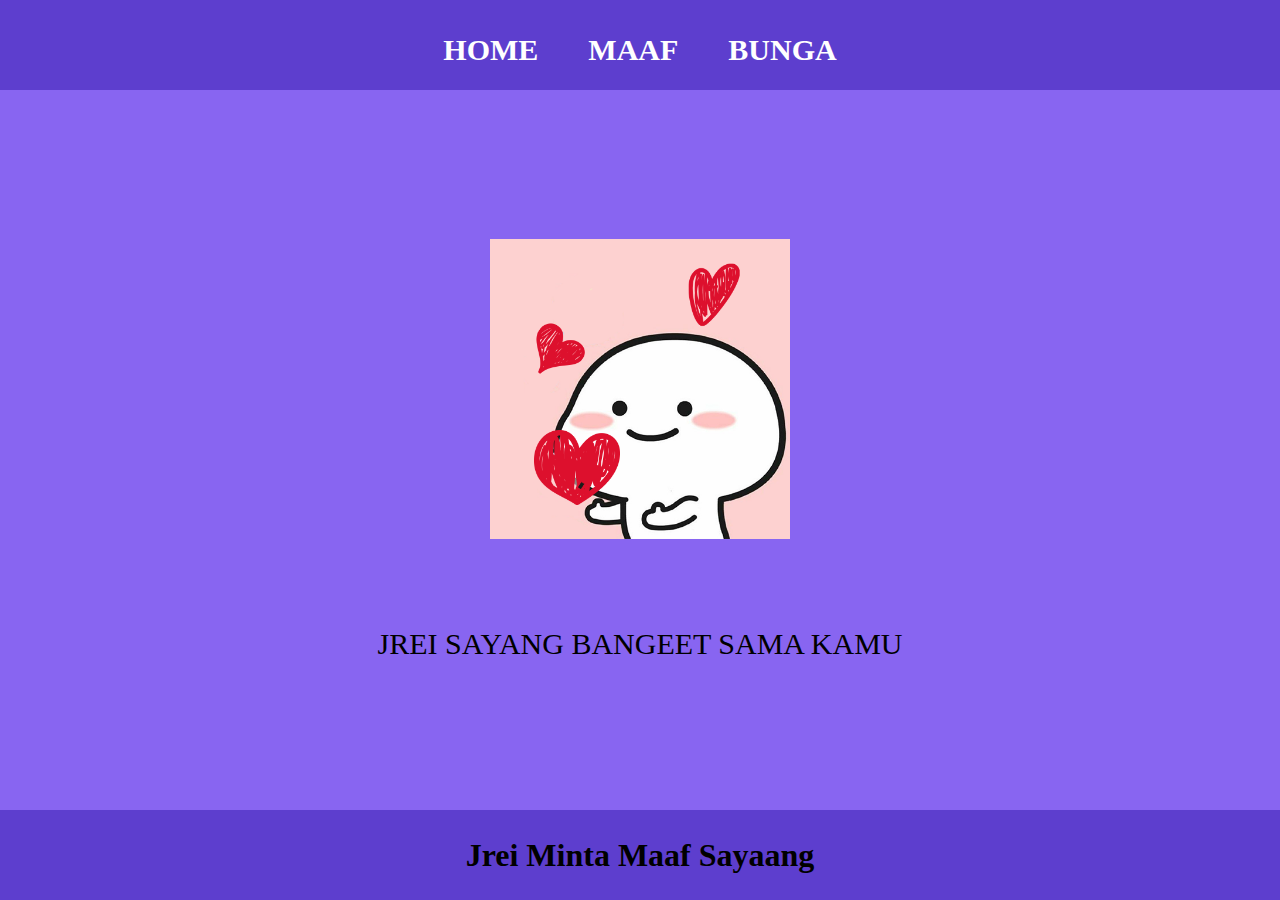
<file: index.html>
<!DOCTYPE html>
<html lang="en">
  <head>
    <meta charset="UTF-8" />
    <meta name="viewport" content="width=device-width, initial-scale=1.0" />
    <title>Kaysa Cantik</title>
    <link rel="stylesheet" href="style.css" />
  </head>
  <body>
    <div class="container">
      <!-- NAVIGATION BAR -->
      <div class="container-navbar">
        <ul class="ul-navbar">
          <li class="li-navbar">
            <a href="#" class="a-navbar">HOME</a>
          </li>
          <li class="li-navbar">
            <a href="about.html" class="a-navbar">MAAF</a>
          </li>
          <li class="li-navbar">
            <a href="contact.html" class="a-navbar">BUNGA</a>
          </li>
        </ul>
      </div>
      <!-- NAVIGATION BAR SELESAI -->

      <!-- CONTENT 1 -->
      <div class="container-content">
        <a href="https://vt.tiktok.com/ZSYvM1C4D/" class="a-content">
          <img src="unnamed.png" class="img-content" />
          <p>JREI SAYANG BANGEET SAMA KAMU</p>
        </a>
      </div>
      <!-- CONTENT 1 END -->

      <!-- FOOTER -->
      <div class="container-footer">
        <h1 class="">Jrei Minta Maaf Sayaang</h1>
      </div>
      <!-- FOOTER END -->
    </div>
  </body>
</html>
</file>
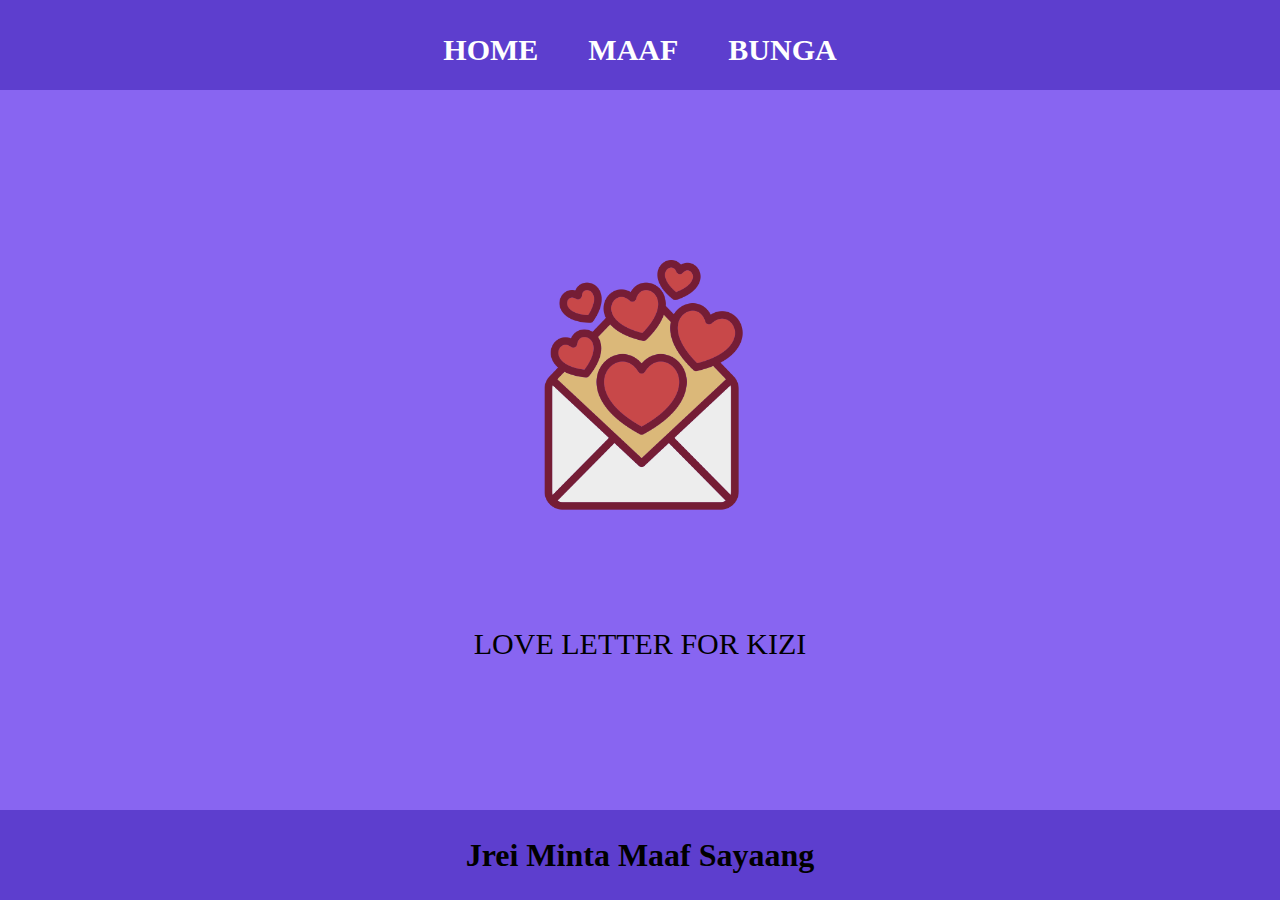
<file: about.html>
<!DOCTYPE html>
<html lang="en">
  <head>
    <meta charset="UTF-8" />
    <meta name="viewport" content="width=device-width, initial-scale=1.0" />
    <title>Kaysa Cantik</title>
    <link rel="stylesheet" href="style.css" />
  </head>
  <body>
    <div class="container">
      <!-- NAVIGATION BAR -->
      <div class="container-navbar">
        <ul class="ul-navbar">
          <li class="li-navbar">
            <a href="index.html" class="a-navbar">HOME</a>
          </li>
          <li class="li-navbar">
            <a href="about.html" class="a-navbar">MAAF</a>
          </li>
          <li class="li-navbar">
            <a href="contact.html" class="a-navbar">BUNGA</a>
          </li>
        </ul>
      </div>
      <!-- NAVIGATION BAR SELESAI -->

      <!-- CONTENT 1 -->
      <div class="container-content">
        <a href="love.html" class="a-content">
          <img src="pngegg.png" class="img-content"/>
          <p>LOVE LETTER FOR KIZI</p>
        </a>
      </div>
      <!-- CONTENT 1 END -->

      <!-- FOOTER -->
      <div class="container-footer">
        <h1 class="">Jrei Minta Maaf Sayaang</h1>
      </div>
      <!-- FOOTER END -->
    </div>
  </body>
</html>
</file>
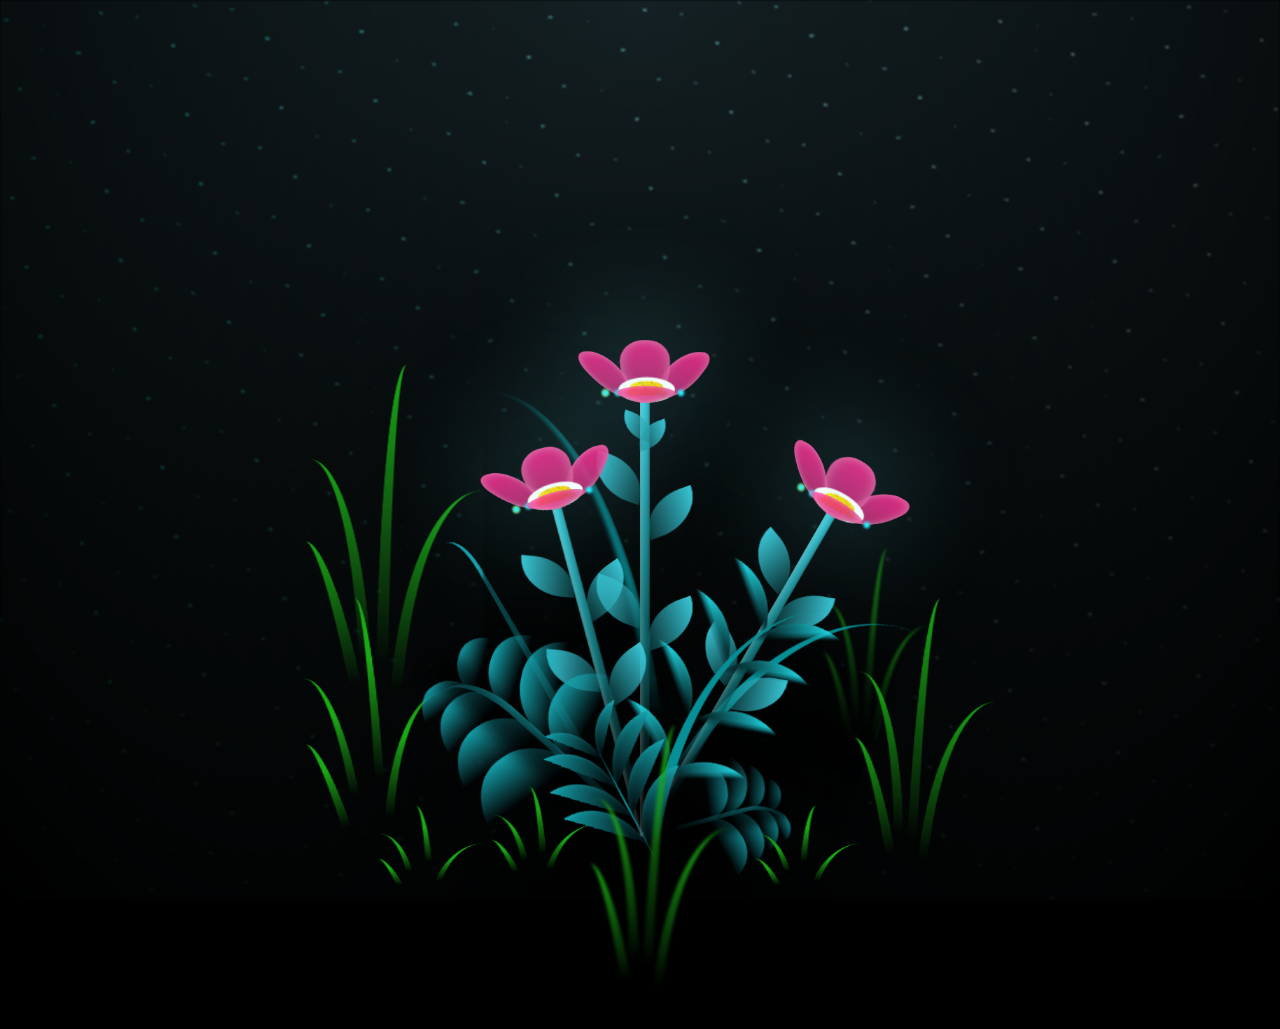
<file: bunga.html>
<!DOCTYPE html>
<html lang="en">
<head>
    <meta charset="UTF-8">
    <meta name="viewport" content="width=device-width, initial-scale=1.0">
    <link rel="stylesheet" href="bunga.css">
    <title>Kaysa Cantik</title>
</head>
  
<body class="not-loaded">
    <div class="night"></div>
    <div class="flowers">
      <div class="flower flower--1">
        <div class="flower__leafs flower__leafs--1">
          <div class="flower__leaf flower__leaf--1"></div>
          <div class="flower__leaf flower__leaf--2"></div>
          <div class="flower__leaf flower__leaf--3"></div>
          <div class="flower__leaf flower__leaf--4"></div>
          

          <div class="flower__white-circle"></div>
  
          <div class="flower__light flower__light--1"></div>
          <div class="flower__light flower__light--2"></div>
          <div class="flower__light flower__light--3"></div>
          <div class="flower__light flower__light--4"></div>
          <div class="flower__light flower__light--5"></div>
          <div class="flower__light flower__light--6"></div>
          <div class="flower__light flower__light--7"></div>
          <div class="flower__light flower__light--8"></div>
  
        </div>
        <div class="flower__line">
          <div class="flower__line__leaf flower__line__leaf--1"></div>
          <div class="flower__line__leaf flower__line__leaf--2"></div>
          <div class="flower__line__leaf flower__line__leaf--3"></div>
          <div class="flower__line__leaf flower__line__leaf--4"></div>
          <div class="flower__line__leaf flower__line__leaf--5"></div>
          <div class="flower__line__leaf flower__line__leaf--6"></div>
        </div>
      </div>
  
      <div class="flower flower--2">
        <div class="flower__leafs flower__leafs--2">
          <div class="flower__leaf flower__leaf--1"></div>
          <div class="flower__leaf flower__leaf--2"></div>
          <div class="flower__leaf flower__leaf--3"></div>
          <div class="flower__leaf flower__leaf--4"></div>
          <div class="flower__white-circle"></div>
  
          <div class="flower__light flower__light--1"></div>
          <div class="flower__light flower__light--2"></div>
          <div class="flower__light flower__light--3"></div>
          <div class="flower__light flower__light--4"></div>
          <div class="flower__light flower__light--5"></div>
          <div class="flower__light flower__light--6"></div>
          <div class="flower__light flower__light--7"></div>
          <div class="flower__light flower__light--8"></div>
  
        </div>
        <div class="flower__line">
          <div class="flower__line__leaf flower__line__leaf--1"></div>
          <div class="flower__line__leaf flower__line__leaf--2"></div>
          <div class="flower__line__leaf flower__line__leaf--3"></div>
          <div class="flower__line__leaf flower__line__leaf--4"></div>
        </div>
      </div>
  
      <div class="flower flower--3">
        <div class="flower__leafs flower__leafs--3">
          <div class="flower__leaf flower__leaf--1"></div>
          <div class="flower__leaf flower__leaf--2"></div>
          <div class="flower__leaf flower__leaf--3"></div>
          <div class="flower__leaf flower__leaf--4"></div>
          <div class="flower__white-circle"></div>
  
          <div class="flower__light flower__light--1"></div>
          <div class="flower__light flower__light--2"></div>
          <div class="flower__light flower__light--3"></div>
          <div class="flower__light flower__light--4"></div>
          <div class="flower__light flower__light--5"></div>
          <div class="flower__light flower__light--6"></div>
          <div class="flower__light flower__light--7"></div>
          <div class="flower__light flower__light--8"></div>
  
        </div>
        <div class="flower__line">
          <div class="flower__line__leaf flower__line__leaf--1"></div>
          <div class="flower__line__leaf flower__line__leaf--2"></div>
          <div class="flower__line__leaf flower__line__leaf--3"></div>
          <div class="flower__line__leaf flower__line__leaf--4"></div>
        </div>
      </div>
  
      <div class="grow-ans" style="--d:1.2s">
        <div class="flower__g-long">
          <div class="flower__g-long__top"></div>
          <div class="flower__g-long__bottom"></div>
        </div>
      </div>
  
      <div class="growing-grass">
        <div class="flower__grass flower__grass--1">
          <div class="flower__grass--top"></div>
          <div class="flower__grass--bottom"></div>
          <div class="flower__grass__leaf flower__grass__leaf--1"></div>
          <div class="flower__grass__leaf flower__grass__leaf--2"></div>
          <div class="flower__grass__leaf flower__grass__leaf--3"></div>
          <div class="flower__grass__leaf flower__grass__leaf--4"></div>
          <div class="flower__grass__leaf flower__grass__leaf--5"></div>
          <div class="flower__grass__leaf flower__grass__leaf--6"></div>
          <div class="flower__grass__leaf flower__grass__leaf--7"></div>
          <div class="flower__grass__leaf flower__grass__leaf--8"></div>
          <div class="flower__grass__overlay"></div>
        </div>
      </div>
  
      <div class="growing-grass">
        <div class="flower__grass flower__grass--2">
          <div class="flower__grass--top"></div>
          <div class="flower__grass--bottom"></div>
          <div class="flower__grass__leaf flower__grass__leaf--1"></div>
          <div class="flower__grass__leaf flower__grass__leaf--2"></div>
          <div class="flower__grass__leaf flower__grass__leaf--3"></div>
          <div class="flower__grass__leaf flower__grass__leaf--4"></div>
          <div class="flower__grass__leaf flower__grass__leaf--5"></div>
          <div class="flower__grass__leaf flower__grass__leaf--6"></div>
          <div class="flower__grass__leaf flower__grass__leaf--7"></div>
          <div class="flower__grass__leaf flower__grass__leaf--8"></div>
          <div class="flower__grass__overlay"></div>
        </div>
      </div>
  
      <div class="grow-ans" style="--d:2.4s">
        <div class="flower__g-right flower__g-right--1">
          <div class="leaf"></div>
        </div>
      </div>
  
      <div class="grow-ans" style="--d:2.8s">
        <div class="flower__g-right flower__g-right--2">
          <div class="leaf"></div>
        </div>
      </div>
  
      <div class="grow-ans" style="--d:2.8s">
        <div class="flower__g-front">
          <div class="flower__g-front__leaf-wrapper flower__g-front__leaf-wrapper--1">
            <div class="flower__g-front__leaf"></div>
          </div>
          <div class="flower__g-front__leaf-wrapper flower__g-front__leaf-wrapper--2">
            <div class="flower__g-front__leaf"></div>
          </div>
          <div class="flower__g-front__leaf-wrapper flower__g-front__leaf-wrapper--3">
            <div class="flower__g-front__leaf"></div>
          </div>
          <div class="flower__g-front__leaf-wrapper flower__g-front__leaf-wrapper--4">
            <div class="flower__g-front__leaf"></div>
          </div>
          <div class="flower__g-front__leaf-wrapper flower__g-front__leaf-wrapper--5">
            <div class="flower__g-front__leaf"></div>
          </div>
          <div class="flower__g-front__leaf-wrapper flower__g-front__leaf-wrapper--6">
            <div class="flower__g-front__leaf"></div>
          </div>
          <div class="flower__g-front__leaf-wrapper flower__g-front__leaf-wrapper--7">
            <div class="flower__g-front__leaf"></div>
          </div>
          <div class="flower__g-front__leaf-wrapper flower__g-front__leaf-wrapper--8">
            <div class="flower__g-front__leaf"></div>
          </div>
          <div class="flower__g-front__line"></div>
        </div>
      </div>
  
      <div class="grow-ans" style="--d:3.2s">
        <div class="flower__g-fr">
          <div class="leaf"></div>
          <div class="flower__g-fr__leaf flower__g-fr__leaf--1"></div>
          <div class="flower__g-fr__leaf flower__g-fr__leaf--2"></div>
          <div class="flower__g-fr__leaf flower__g-fr__leaf--3"></div>
          <div class="flower__g-fr__leaf flower__g-fr__leaf--4"></div>
          <div class="flower__g-fr__leaf flower__g-fr__leaf--5"></div>
          <div class="flower__g-fr__leaf flower__g-fr__leaf--6"></div>
          <div class="flower__g-fr__leaf flower__g-fr__leaf--7"></div>
          <div class="flower__g-fr__leaf flower__g-fr__leaf--8"></div>
        </div>
      </div>
  
      <div class="long-g long-g--0">
        <div class="grow-ans" style="--d:3s">
          <div class="leaf leaf--0"></div>
        </div>
        <div class="grow-ans" style="--d:2.2s">
          <div class="leaf leaf--1"></div>
        </div>
        <div class="grow-ans" style="--d:3.4s">
          <div class="leaf leaf--2"></div>
        </div>
        <div class="grow-ans" style="--d:3.6s">
          <div class="leaf leaf--3"></div>
        </div>
      </div>
  
      <div class="long-g long-g--1">
        <div class="grow-ans" style="--d:3.6s">
          <div class="leaf leaf--0"></div>
        </div>
        <div class="grow-ans" style="--d:3.8s">
          <div class="leaf leaf--1"></div>
        </div>
        <div class="grow-ans" style="--d:4s">
          <div class="leaf leaf--2"></div>
        </div>
        <div class="grow-ans" style="--d:4.2s">
          <div class="leaf leaf--3"></div>
        </div>
      </div>
  
      <div class="long-g long-g--2">
        <div class="grow-ans" style="--d:4s">
          <div class="leaf leaf--0"></div>
        </div>
        <div class="grow-ans" style="--d:4.2s">
          <div class="leaf leaf--1"></div>
        </div>
        <div class="grow-ans" style="--d:4.4s">
          <div class="leaf leaf--2"></div>
        </div>
        <div class="grow-ans" style="--d:4.6s">
          <div class="leaf leaf--3"></div>
        </div>
      </div>
  
      <div class="long-g long-g--3">
        <div class="grow-ans" style="--d:4s">
          <div class="leaf leaf--0"></div>
        </div>
        <div class="grow-ans" style="--d:4.2s">
          <div class="leaf leaf--1"></div>
        </div>
        <div class="grow-ans" style="--d:3s">
          <div class="leaf leaf--2"></div>
        </div>
        <div class="grow-ans" style="--d:3.6s">
          <div class="leaf leaf--3"></div>
        </div>
      </div>
  
      <div class="long-g long-g--4">
        <div class="grow-ans" style="--d:4s">
          <div class="leaf leaf--0"></div>
        </div>
        <div class="grow-ans" style="--d:4.2s">
          <div class="leaf leaf--1"></div>
        </div>
        <div class="grow-ans" style="--d:3s">
          <div class="leaf leaf--2"></div>
        </div>
        <div class="grow-ans" style="--d:3.6s">
          <div class="leaf leaf--3"></div>
        </div>
      </div>
  
      <div class="long-g long-g--5">
        <div class="grow-ans" style="--d:4s">
          <div class="leaf leaf--0"></div>
        </div>
        <div class="grow-ans" style="--d:4.2s">
          <div class="leaf leaf--1"></div>
        </div>
        <div class="grow-ans" style="--d:3s">
          <div class="leaf leaf--2"></div>
        </div>
        <div class="grow-ans" style="--d:3.6s">
          <div class="leaf leaf--3"></div>
        </div>
      </div>
  
      <div class="long-g long-g--6">
        <div class="grow-ans" style="--d:4.2s">
          <div class="leaf leaf--0"></div>
        </div>
        <div class="grow-ans" style="--d:4.4s">
          <div class="leaf leaf--1"></div>
        </div>
        <div class="grow-ans" style="--d:4.6s">
          <div class="leaf leaf--2"></div>
        </div>
        <div class="grow-ans" style="--d:4.8s">
          <div class="leaf leaf--3"></div>
        </div>
      </div>
  
      <div class="long-g long-g--7">
        <div class="grow-ans" style="--d:3s">
          <div class="leaf leaf--0"></div>
        </div>
        <div class="grow-ans" style="--d:3.2s">
          <div class="leaf leaf--1"></div>
        </div>
        <div class="grow-ans" style="--d:3.5s">
          <div class="leaf leaf--2"></div>
        </div>
        <div class="grow-ans" style="--d:3.6s">
          <div class="leaf leaf--3"></div>
        </div>
      </div>
    </div>
    <script src="java.js"></script>
  </body>

</html>
</html>
</file>
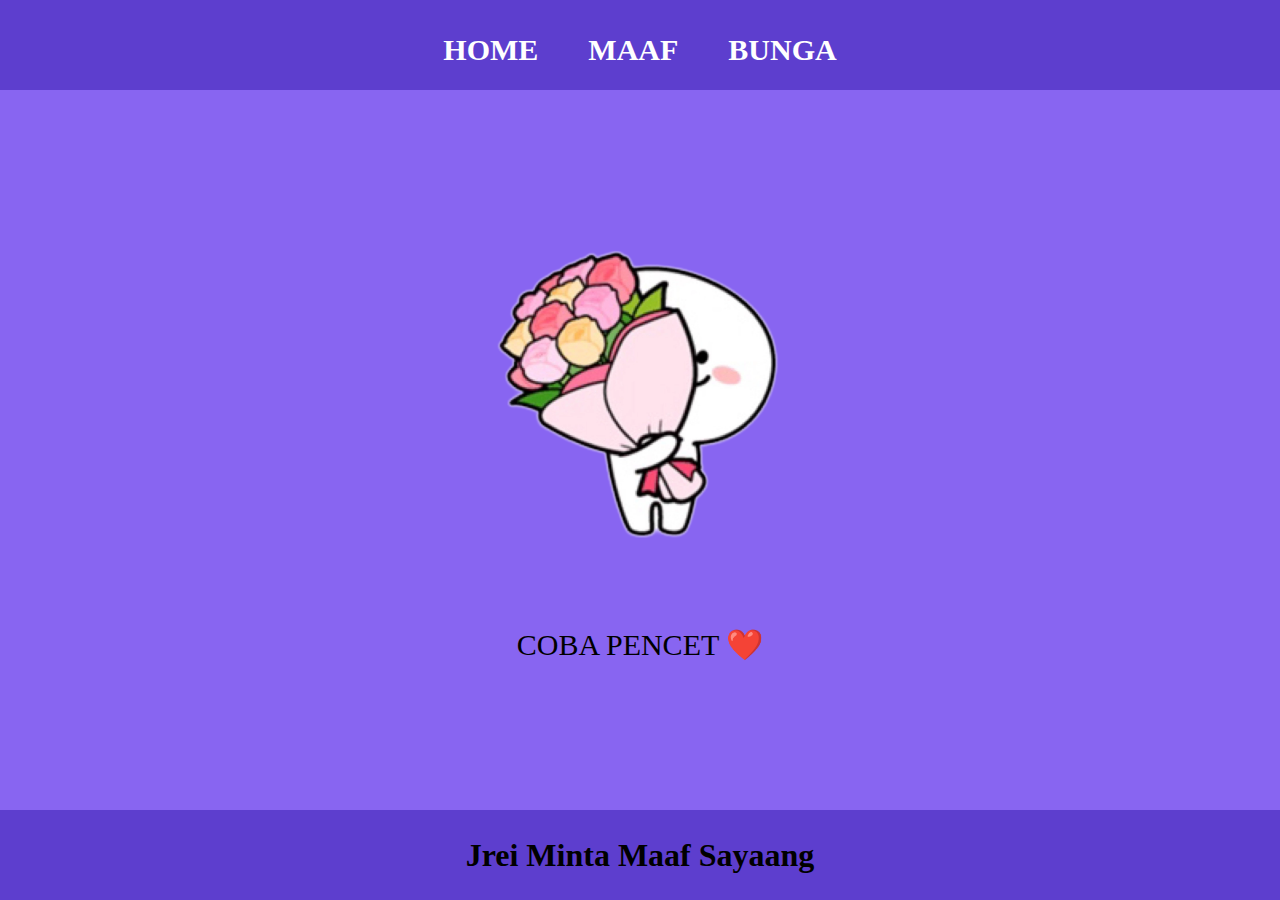
<file: contact.html>
<!DOCTYPE html>
<html lang="en">
  <head>
    <meta charset="UTF-8" />
    <meta name="viewport" content="width=device-width, initial-scale=1.0" />
    <title>Kaysa Cantik</title>
    <link rel="stylesheet" href="style.css" />
  </head>
  <body>
    <div class="container">
      <!-- NAVIGATION BAR -->
      <div class="container-navbar">
        <ul class="ul-navbar">
          <li class="li-navbar">
            <a href="index.html" class="a-navbar">HOME</a>
          </li>
          <li class="li-navbar">
            <a href="about.html" class="a-navbar">MAAF</a>
          </li>
          <li class="li-navbar">
            <a href="contact.html" class="a-navbar">BUNGA</a>
          </li>
        </ul>
      </div>
      <!-- NAVIGATION BAR SELESAI -->

      <!-- CONTENT 1 -->
      <div class="container-content">
        <a href="bunga.html" class="a-content">
          <img src="WhatsApp Image 2024-07-24 at 23.png" class="img-content">
          <p>COBA PENCET ❤️</p>
        </a>
      </div>
      <!-- CONTENT 1 END -->

      <!-- FOOTER -->
      <div class="container-footer">
        <h1 class="">Jrei Minta Maaf Sayaang</h1>
      </div>
      <!-- FOOTER END -->
    </div>
  </body>
</html>
</file>
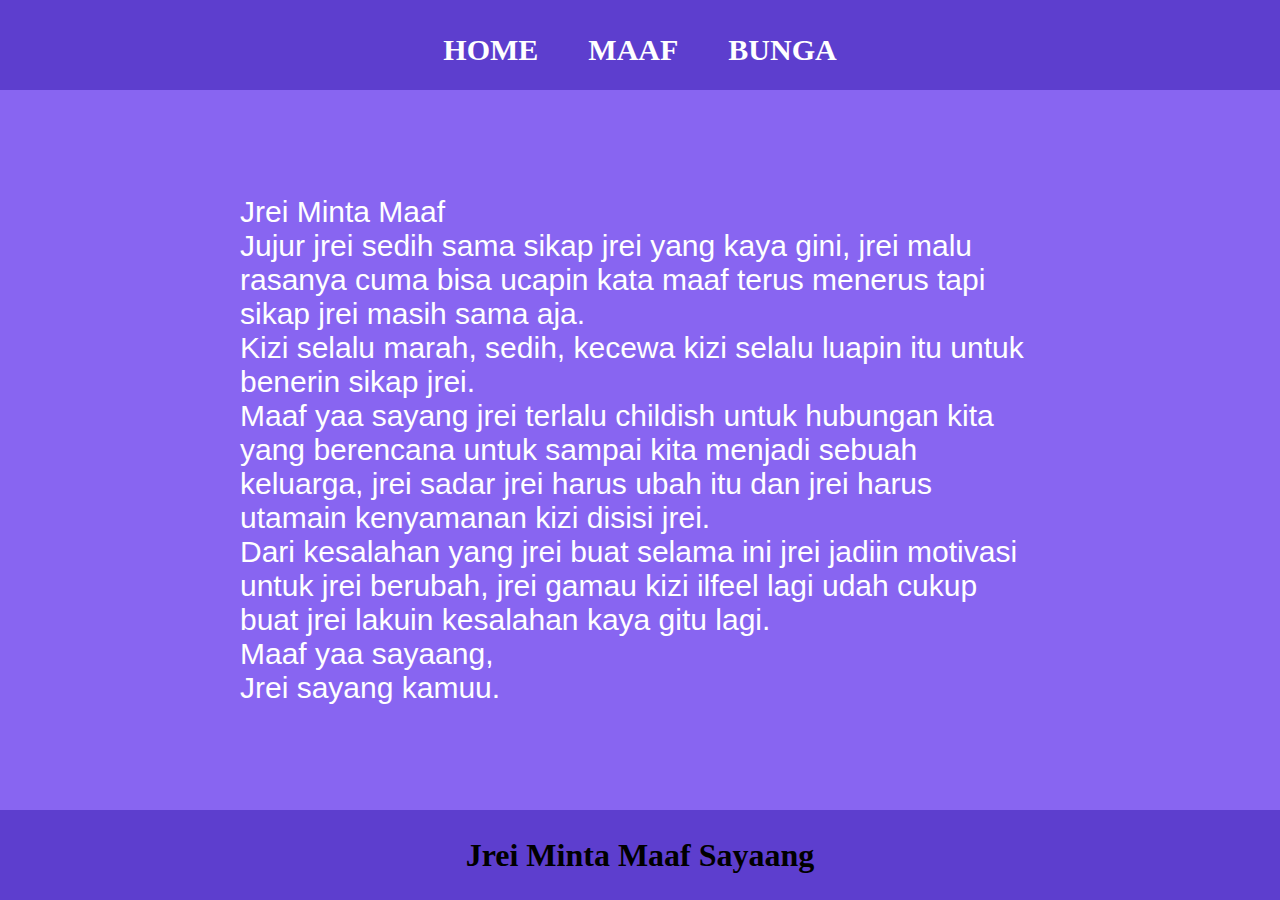
<file: love.html>
<!DOCTYPE html>
<html lang="en">
  <head>
    <meta charset="UTF-8" />
    <meta name="viewport" content="width=device-width, initial-scale=1.0" />
    <title>Kaysa Cantik</title>
    <link rel="stylesheet" href="style copy.css" />
  </head>
  <body>
    <div class="container">
      <!-- NAVIGATION BAR -->
      <div class="container-navbar">
        <ul class="ul-navbar">
          <li class="li-navbar">
            <a href="index.html" class="a-navbar">HOME</a>
          </li>
          <li class="li-navbar">
            <a href="about.html" class="a-navbar">MAAF</a>
          </li>
          <li class="li-navbar">
            <a href="contact.html" class="a-navbar">BUNGA</a>
          </li>
        </ul>
      </div>
      <!-- NAVIGATION BAR SELESAI -->

      <!-- CONTENT 1 -->
      <div class="container-content">
        <a href="" class="a-content">
        <p> Jrei Minta Maaf <br>
            Jujur jrei sedih sama sikap jrei yang kaya gini, jrei malu rasanya cuma bisa ucapin kata maaf terus menerus tapi sikap jrei masih sama aja. <br>
            Kizi selalu marah, sedih, kecewa kizi selalu luapin itu untuk benerin sikap jrei. <br>
            Maaf yaa sayang jrei terlalu childish untuk hubungan kita yang berencana untuk sampai kita menjadi sebuah keluarga, jrei sadar jrei harus ubah itu dan jrei harus utamain kenyamanan kizi disisi jrei. <br>
            Dari kesalahan yang jrei buat selama ini jrei jadiin motivasi untuk jrei berubah, jrei gamau kizi ilfeel lagi udah cukup buat jrei lakuin kesalahan kaya gitu lagi. <br>
            Maaf yaa sayaang,<br>
            Jrei sayang kamuu.
        </p>
        </a>
      </div>
      <!-- CONTENT 1 END -->

      <!-- FOOTER -->
      <div class="container-footer">
        <h1 class="">Jrei Minta Maaf Sayaang</h1>
      </div>
      <!-- FOOTER END -->
    </div>
  </body>
</html>
</file>
<file: style.css>
*,
html{
    padding: 0;
    margin: 0;
}

.container{
    
}

.container-navbar{
    background-color: rgb(93, 62, 206);
    width: 100%;
    height: 10vh;
}

.ul-navbar{
    display: flex;
    height: 100px;
    justify-content: center;
    align-items: center;
}

.li-navbar{
    list-style-type: none;
    padding: 20px;
    margin: 5px;
    color: white;
    font-size: 30px;
}

.li-navbar:hover{
    background-color: rgb(63, 40, 144);
    transition: .5s ease-in-out;
    transition-delay: .3s;
    border-radius: 8px;
}

.a-navbar{
    color: white;
    text-decoration: none;
    font-weight: 800;
}

.container-content{
    background-color: rgb(136, 101, 241);
    display: flex;
    justify-content: center;
    align-items: center;
    height: 80vh;
}

.a-content{
    color: rgb(0, 0, 0);
    text-decoration: none;
    font-size: 30px;
    font-family: Verdana;
    width: 600px;
    height: 600px;
    display: flex;
    flex-direction: column;
    justify-content: space-evenly;
    align-items: center;
    border-radius: 80px;
}

.a-content:hover{
    background-color: white;
    transition: .5s ease-in-out;
    transition-delay: .3s;
    box-shadow: 0px 0px 34px 16px rgba(129, 129, 130, 0.75);
-webkit-box-shadow: 0px 0px 34px 16px rgba(129, 129, 130, 0.75);
-moz-box-shadow: 0px 0px 34px 16px rgba(129, 129, 130, 0.75);
}

.img-content{
    width: 50%;
    height: 50%;
}

.container-footer{
    height: 10vh;
    background-color: rgb(93, 62, 206);
    display: flex;
    justify-content: center;
    align-items: center;
}

.h1-foter{
    font-size: 40px;
}
</file>
<file: bunga.css>
*,
*::after,
*::before {
  padding: 0;
  margin: 0;
  box-sizing: border-box;
}

:root {
  --dark-color: #000;
}

body {
  display: flex;
  align-items: flex-end;
  justify-content: center;
  min-height: 100vh;
  background-color: var(--dark-color);
  overflow: hidden;
  perspective: 1000px;
}

.night {
  position: fixed;
  left: 50%;
  top: 0;
  transform: translateX(-50%);
  width: 100%;
  height: 100%;
  filter: blur(0.1vmin);
  background-image: radial-gradient(ellipse at top, transparent 0%, var(--dark-color)), radial-gradient(ellipse at bottom, var(--dark-color), rgba(145, 233, 255, 0.2)), repeating-linear-gradient(220deg, black 0px, black 19px, transparent 19px, transparent 22px), repeating-linear-gradient(189deg, black 0px, black 19px, transparent 19px, transparent 22px), repeating-linear-gradient(148deg, black 0px, black 19px, transparent 19px, transparent 22px), linear-gradient(90deg, #00fffa, #f0f0f0);
}

.flowers {
  position: relative;
  transform: scale(0.7);
}

.flower {
  position: absolute;
  bottom: 10vmin;
  transform-origin: bottom center;
  z-index: 10;
  --fl-speed: 0.8s;
}
.flower--1 {
  animation: moving-flower-1 4s linear infinite;
}
.flower--1 .flower__line {
  height: 70vmin;
  animation-delay: 0.3s;
}
.flower--1 .flower__line__leaf--1 {
  animation: blooming-leaf-right var(--fl-speed) 1.6s backwards;
}
.flower--1 .flower__line__leaf--2 {
  animation: blooming-leaf-right var(--fl-speed) 1.4s backwards;
}
.flower--1 .flower__line__leaf--3 {
  animation: blooming-leaf-left var(--fl-speed) 1.2s backwards;
}
.flower--1 .flower__line__leaf--4 {
  animation: blooming-leaf-left var(--fl-speed) 1s backwards;
}
.flower--1 .flower__line__leaf--5 {
  animation: blooming-leaf-right var(--fl-speed) 1.8s backwards;
}
.flower--1 .flower__line__leaf--6 {
  animation: blooming-leaf-left var(--fl-speed) 2s backwards;
}
.flower--2 {
  left: 50%;
  transform: rotate(30deg);
  animation: moving-flower-2 4s linear infinite;
}
.flower--2 .flower__line {
  height: 60vmin;
  animation-delay: 0.8s;
}
.flower--2 .flower__line__leaf--1 {
  animation: blooming-leaf-right var(--fl-speed) 1.9s backwards;
}
.flower--2 .flower__line__leaf--2 {
  animation: blooming-leaf-right var(--fl-speed) 1.7s backwards;
}
.flower--2 .flower__line__leaf--3 {
  animation: blooming-leaf-left var(--fl-speed) 1.5s backwards;
}
.flower--2 .flower__line__leaf--4 {
  animation: blooming-leaf-left var(--fl-speed) 1.3s backwards;
}
.flower--3 {
  left: 50%;
  transform: rotate(-15deg);
  animation: moving-flower-3 4s linear infinite;
}
.flower--3 .flower__line {
  animation-delay: 0.9s;
}
.flower--3 .flower__line__leaf--1 {
  animation: blooming-leaf-right var(--fl-speed) 2.5s backwards;
}
.flower--3 .flower__line__leaf--2 {
  animation: blooming-leaf-right var(--fl-speed) 2.3s backwards;
}
.flower--3 .flower__line__leaf--3 {
  animation: blooming-leaf-left var(--fl-speed) 2.1s backwards;
}
.flower--3 .flower__line__leaf--4 {
  animation: blooming-leaf-left var(--fl-speed) 1.9s backwards;
}
.flower__leafs {
  position: relative;
  animation: blooming-flower 2s backwards;
}
.flower__leafs--1 {
  animation-delay: 1.1s;
}
.flower__leafs--2 {
  animation-delay: 1.4s;
}
.flower__leafs--3 {
  animation-delay: 1.7s;
}
.flower__leafs::after {
  content: "";
  position: absolute;
  left: 0;
  top: 0;
  transform: translate(-50%, -100%);
  width: 8vmin;
  height: 8vmin;
  background-color: #6bf0ff;
  filter: blur(10vmin);
}
.flower__leaf {
  position: absolute;
  bottom: 0;
  left: 50%;
  width: 8vmin;
  height: 11vmin;
  border-radius: 51% 49% 47% 53%/44% 45% 55% 69%;
  background-color: #e66599;
  background-image: linear-gradient(to top, #bb256b, #ff2088);
  transform-origin: bottom center;
  opacity: 0.9;
  box-shadow: inset 0 0 2vmin rgba(255, 255, 255, 0.5);
}
.flower__leaf--1 {
  transform: translate(-10%, 1%) rotateY(40deg) rotateX(-50deg);
}
.flower__leaf--2 {
  transform: translate(-50%, -4%) rotateX(40deg);
}
.flower__leaf--3 {
  transform: translate(-90%, 0%) rotateY(45deg) rotateX(50deg);
}
.flower__leaf--4 {
  width: 8vmin;
  height: 8vmin;
  transform-origin: bottom left;
  border-radius: 4vmin 10vmin 4vmin 4vmin;
  transform: translate(0%, 18%) rotateX(70deg) rotate(-43deg);
  background-image: linear-gradient(to top, #ca2a75, #ff2088);
  z-index: 1;
  opacity: 0.8;
}
.flower__white-circle {
  position: absolute;
  left: -3.5vmin;
  top: -3vmin;
  width: 9vmin;
  height: 4vmin;
  border-radius: 50%;
  background-color: #fff;
}
.flower__white-circle::after {
  content: "";
  position: absolute;
  left: 50%;
  top: 45%;
  transform: translate(-50%, -50%);
  width: 60%;
  height: 60%;
  border-radius: inherit;
  background-image: repeating-linear-gradient(135deg, rgba(0, 0, 0, 0.03) 0px, rgba(0, 0, 0, 0.03) 1px, transparent 1px, transparent 12px), repeating-linear-gradient(45deg, rgba(0, 0, 0, 0.03) 0px, rgba(0, 0, 0, 0.03) 1px, transparent 1px, transparent 12px), repeating-linear-gradient(67.5deg, rgba(0, 0, 0, 0.03) 0px, rgba(0, 0, 0, 0.03) 1px, transparent 1px, transparent 12px), repeating-linear-gradient(135deg, rgba(0, 0, 0, 0.03) 0px, rgba(0, 0, 0, 0.03) 1px, transparent 1px, transparent 12px), repeating-linear-gradient(45deg, rgba(0, 0, 0, 0.03) 0px, rgba(0, 0, 0, 0.03) 1px, transparent 1px, transparent 12px), repeating-linear-gradient(112.5deg, rgba(0, 0, 0, 0.03) 0px, rgba(0, 0, 0, 0.03) 1px, transparent 1px, transparent 12px), repeating-linear-gradient(112.5deg, rgba(0, 0, 0, 0.03) 0px, rgba(0, 0, 0, 0.03) 1px, transparent 1px, transparent 12px), repeating-linear-gradient(45deg, rgba(0, 0, 0, 0.03) 0px, rgba(0, 0, 0, 0.03) 1px, transparent 1px, transparent 12px), repeating-linear-gradient(22.5deg, rgba(0, 0, 0, 0.03) 0px, rgba(0, 0, 0, 0.03) 1px, transparent 1px, transparent 12px), repeating-linear-gradient(45deg, rgba(0, 0, 0, 0.03) 0px, rgba(0, 0, 0, 0.03) 1px, transparent 1px, transparent 12px), repeating-linear-gradient(22.5deg, rgba(0, 0, 0, 0.03) 0px, rgba(0, 0, 0, 0.03) 1px, transparent 1px, transparent 12px), repeating-linear-gradient(135deg, rgba(0, 0, 0, 0.03) 0px, rgba(0, 0, 0, 0.03) 1px, transparent 1px, transparent 12px), repeating-linear-gradient(157.5deg, rgba(0, 0, 0, 0.03) 0px, rgba(0, 0, 0, 0.03) 1px, transparent 1px, transparent 12px), repeating-linear-gradient(67.5deg, rgba(0, 0, 0, 0.03) 0px, rgba(0, 0, 0, 0.03) 1px, transparent 1px, transparent 12px), repeating-linear-gradient(67.5deg, rgba(0, 0, 0, 0.03) 0px, rgba(0, 0, 0, 0.03) 1px, transparent 1px, transparent 12px), linear-gradient(90deg, #ffeb12, #ffce00);
}
.flower__line {
  height: 55vmin;
  width: 1.5vmin;
  background-image: linear-gradient(to left, rgba(0, 0, 0, 0.2), transparent, rgba(255, 255, 255, 0.2)), linear-gradient(to top, transparent 10%, #14757a, #39c6d6);
  box-shadow: inset 0 0 2px rgba(0, 0, 0, 0.5);
  animation: grow-flower-tree 4s backwards;
}
.flower__line__leaf {
  --w: 7vmin;
  --h: calc(var(--w) + 2vmin);
  position: absolute;
  top: 20%;
  left: 90%;
  width: var(--w);
  height: var(--h);
  border-top-right-radius: var(--h);
  border-bottom-left-radius: var(--h);
  background-image: linear-gradient(to top, rgba(20, 117, 122, 0.4), #39c6d6);
}
.flower__line__leaf--1 {
  transform: rotate(70deg) rotateY(30deg);
}
.flower__line__leaf--2 {
  top: 45%;
  transform: rotate(70deg) rotateY(30deg);
}
.flower__line__leaf--3, .flower__line__leaf--4, .flower__line__leaf--6 {
  border-top-right-radius: 0;
  border-bottom-left-radius: 0;
  border-top-left-radius: var(--h);
  border-bottom-right-radius: var(--h);
  left: -460%;
  top: 12%;
  transform: rotate(-70deg) rotateY(30deg);
}
.flower__line__leaf--4 {
  top: 40%;
}
.flower__line__leaf--5 {
  top: 0;
  transform-origin: left;
  transform: rotate(70deg) rotateY(30deg) scale(0.6);
}
.flower__line__leaf--6 {
  top: -2%;
  left: -450%;
  transform-origin: right;
  transform: rotate(-70deg) rotateY(30deg) scale(0.6);
}
.flower__light {
  position: absolute;
  bottom: 0vmin;
  width: 1vmin;
  height: 1vmin;
  background-color: #fffb00;
  border-radius: 50%;
  filter: blur(0.2vmin);
  animation: light-ans 4s linear infinite backwards;
}
.flower__light:nth-child(odd) {
  background-color: #23f0ff;
}
.flower__light--1 {
  left: -2vmin;
  animation-delay: 1s;
}
.flower__light--2 {
  left: 3vmin;
  animation-delay: 0.5s;
}
.flower__light--3 {
  left: -6vmin;
  animation-delay: 0.3s;
}
.flower__light--4 {
  left: 6vmin;
  animation-delay: 0.9s;
}
.flower__light--5 {
  left: -1vmin;
  animation-delay: 1.5s;
}
.flower__light--6 {
  left: -4vmin;
  animation-delay: 3s;
}
.flower__light--7 {
  left: 3vmin;
  animation-delay: 2s;
}
.flower__light--8 {
  left: -6vmin;
  animation-delay: 3.5s;
}
.flower__grass {
  --c: #159faa;
  --line-w: 1.5vmin;
  position: absolute;
  bottom: 12vmin;
  left: -7vmin;
  display: flex;
  flex-direction: column;
  align-items: flex-end;
  z-index: 20;
  transform-origin: bottom center;
  transform: rotate(-48deg) rotateY(40deg);
}
.flower__grass--1 {
  animation: moving-grass 2s linear infinite;
}
.flower__grass--2 {
  left: 2vmin;
  bottom: 10vmin;
  transform: scale(0.5) rotate(75deg) rotateX(10deg) rotateY(-200deg);
  opacity: 0.8;
  z-index: 0;
  animation: moving-grass--2 1.5s linear infinite;
}
.flower__grass--top {
  width: 7vmin;
  height: 10vmin;
  border-top-right-radius: 100%;
  border-right: var(--line-w) solid var(--c);
  transform-origin: bottom center;
  transform: rotate(-2deg);
}
.flower__grass--bottom {
  margin-top: -2px;
  width: var(--line-w);
  height: 25vmin;
  background-image: linear-gradient(to top, transparent, var(--c));
}
.flower__grass__leaf {
  --size: 10vmin;
  position: absolute;
  width: calc(var(--size) * 2.1);
  height: var(--size);
  border-top-left-radius: var(--size);
  border-top-right-radius: var(--size);
  background-image: linear-gradient(to top, transparent, transparent 30%, var(--c));
  z-index: 100;
}
.flower__grass__leaf--1 {
  top: -6%;
  left: 30%;
  --size: 6vmin;
  transform: rotate(-20deg);
  animation: growing-grass-ans--1 2s 2.6s backwards;
}
@keyframes growing-grass-ans--1 {
  0% {
    transform-origin: bottom left;
    transform: rotate(-20deg) scale(0);
  }
}
.flower__grass__leaf--2 {
  top: -5%;
  left: -110%;
  --size: 6vmin;
  transform: rotate(10deg);
  animation: growing-grass-ans--2 2s 2.4s linear backwards;
}
@keyframes growing-grass-ans--2 {
  0% {
    transform-origin: bottom right;
    transform: rotate(10deg) scale(0);
  }
}
.flower__grass__leaf--3 {
  top: 5%;
  left: 60%;
  --size: 8vmin;
  transform: rotate(-18deg) rotateX(-20deg);
  animation: growing-grass-ans--3 2s 2.2s linear backwards;
}
@keyframes growing-grass-ans--3 {
  0% {
    transform-origin: bottom left;
    transform: rotate(-18deg) rotateX(-20deg) scale(0);
  }
}
.flower__grass__leaf--4 {
  top: 6%;
  left: -135%;
  --size: 8vmin;
  transform: rotate(2deg);
  animation: growing-grass-ans--4 2s 2s linear backwards;
}
@keyframes growing-grass-ans--4 {
  0% {
    transform-origin: bottom right;
    transform: rotate(2deg) scale(0);
  }
}
.flower__grass__leaf--5 {
  top: 20%;
  left: 60%;
  --size: 10vmin;
  transform: rotate(-24deg) rotateX(-20deg);
  animation: growing-grass-ans--5 2s 1.8s linear backwards;
}
@keyframes growing-grass-ans--5 {
  0% {
    transform-origin: bottom left;
    transform: rotate(-24deg) rotateX(-20deg) scale(0);
  }
}
.flower__grass__leaf--6 {
  top: 22%;
  left: -180%;
  --size: 10vmin;
  transform: rotate(10deg);
  animation: growing-grass-ans--6 2s 1.6s linear backwards;
}
@keyframes growing-grass-ans--6 {
  0% {
    transform-origin: bottom right;
    transform: rotate(10deg) scale(0);
  }
}
.flower__grass__leaf--7 {
  top: 39%;
  left: 70%;
  --size: 10vmin;
  transform: rotate(-10deg);
  animation: growing-grass-ans--7 2s 1.4s linear backwards;
}
@keyframes growing-grass-ans--7 {
  0% {
    transform-origin: bottom left;
    transform: rotate(-10deg) scale(0);
  }
}
.flower__grass__leaf--8 {
  top: 40%;
  left: -215%;
  --size: 11vmin;
  transform: rotate(10deg);
  animation: growing-grass-ans--8 2s 1.2s linear backwards;
}
@keyframes growing-grass-ans--8 {
  0% {
    transform-origin: bottom right;
    transform: rotate(10deg) scale(0);
  }
}
.flower__grass__overlay {
  position: absolute;
  top: -10%;
  right: 0%;
  width: 100%;
  height: 100%;
  background-color: rgba(0, 0, 0, 0.6);
  filter: blur(1.5vmin);
  z-index: 100;
}
.flower__g-long {
  --w: 2vmin;
  --h: 6vmin;
  --c: #159faa;
  position: absolute;
  bottom: 10vmin;
  left: -3vmin;
  transform-origin: bottom center;
  transform: rotate(-30deg) rotateY(-20deg);
  display: flex;
  flex-direction: column;
  align-items: flex-end;
  animation: flower-g-long-ans 3s linear infinite;
}
@keyframes flower-g-long-ans {
  0%, 100% {
    transform: rotate(-30deg) rotateY(-20deg);
  }
  50% {
    transform: rotate(-32deg) rotateY(-20deg);
  }
}
.flower__g-long__top {
  top: calc(var(--h) * -1);
  width: calc(var(--w) + 1vmin);
  height: var(--h);
  border-top-right-radius: 100%;
  border-right: 0.7vmin solid var(--c);
  transform: translate(-0.7vmin, 1vmin);
}
.flower__g-long__bottom {
  width: var(--w);
  height: 50vmin;
  transform-origin: bottom center;
  background-image: linear-gradient(to top, transparent 30%, var(--c));
  box-shadow: inset 0 0 2px rgba(0, 0, 0, 0.5);
  clip-path: polygon(35% 0, 65% 1%, 100% 100%, 0% 100%);
}
.flower__g-right {
  position: absolute;
  bottom: 6vmin;
  left: -2vmin;
  transform-origin: bottom left;
  transform: rotate(20deg);
}
.flower__g-right .leaf {
  width: 30vmin;
  height: 50vmin;
  border-top-left-radius: 100%;
  border-left: 2vmin solid #079097;
  background-image: linear-gradient(to bottom, transparent, var(--dark-color) 60%);
  mask-image: linear-gradient(to top, transparent 30%, #079097 60%);
}
.flower__g-right--1 {
  animation: flower-g-right-ans 2.5s linear infinite;
}
.flower__g-right--2 {
  left: 5vmin;
  transform: rotateY(-180deg);
  animation: flower-g-right-ans--2 3s linear infinite;
}
.flower__g-right--2 .leaf {
  height: 75vmin;
  filter: blur(0.3vmin);
  opacity: 0.8;
}
@keyframes flower-g-right-ans {
  0%, 100% {
    transform: rotate(20deg);
  }
  50% {
    transform: rotate(24deg) rotateX(-20deg);
  }
}
@keyframes flower-g-right-ans--2 {
  0%, 100% {
    transform: rotateY(-180deg) rotate(0deg) rotateX(-20deg);
  }
  50% {
    transform: rotateY(-180deg) rotate(6deg) rotateX(-20deg);
  }
}
.flower__g-front {
  position: absolute;
  bottom: 6vmin;
  left: 2.5vmin;
  z-index: 100;
  transform-origin: bottom center;
  transform: rotate(-28deg) rotateY(30deg) scale(1.04);
  animation: flower__g-front-ans 2s linear infinite;
}
@keyframes flower__g-front-ans {
  0%, 100% {
    transform: rotate(-28deg) rotateY(30deg) scale(1.04);
  }
  50% {
    transform: rotate(-35deg) rotateY(40deg) scale(1.04);
  }
}
.flower__g-front__line {
  width: 0.3vmin;
  height: 20vmin;
  background-image: linear-gradient(to top, transparent, #079097, transparent 100%);
  position: relative;
}
.flower__g-front__leaf-wrapper {
  position: absolute;
  top: 0;
  left: 0;
  transform-origin: bottom left;
  transform: rotate(10deg);
}
.flower__g-front__leaf-wrapper:nth-child(even) {
  left: 0vmin;
  transform: rotateY(-180deg) rotate(5deg);
  animation: flower__g-front__leaf-left-ans 1s ease-in backwards;
}
.flower__g-front__leaf-wrapper:nth-child(odd) {
  animation: flower__g-front__leaf-ans 1s ease-in backwards;
}
.flower__g-front__leaf-wrapper--1 {
  top: -8vmin;
  transform: scale(0.7);
  animation: flower__g-front__leaf-ans 1s 5.5s ease-in backwards !important;
}
.flower__g-front__leaf-wrapper--2 {
  top: -8vmin;
  transform: rotateY(-180deg) scale(0.7) !important;
  animation: flower__g-front__leaf-left-ans-2 1s 4.6s ease-in backwards !important;
}
.flower__g-front__leaf-wrapper--3 {
  top: -3vmin;
  animation: flower__g-front__leaf-ans 1s 4.6s ease-in backwards;
}
.flower__g-front__leaf-wrapper--4 {
  top: -3vmin;
  transform: rotateY(-180deg) scale(0.9) !important;
  animation: flower__g-front__leaf-left-ans-2 1s 4.6s ease-in backwards !important;
}
@keyframes flower__g-front__leaf-left-ans-2 {
  0% {
    transform: rotateY(-180deg) scale(0);
  }
}
.flower__g-front__leaf-wrapper--5, .flower__g-front__leaf-wrapper--6 {
  top: 2vmin;
}
.flower__g-front__leaf-wrapper--7, .flower__g-front__leaf-wrapper--8 {
  top: 6.5vmin;
}
.flower__g-front__leaf-wrapper--2 {
  animation-delay: 5.2s !important;
}
.flower__g-front__leaf-wrapper--3 {
  animation-delay: 4.9s !important;
}
.flower__g-front__leaf-wrapper--5 {
  animation-delay: 4.3s !important;
}
.flower__g-front__leaf-wrapper--6 {
  animation-delay: 4.1s !important;
}
.flower__g-front__leaf-wrapper--7 {
  animation-delay: 3.8s !important;
}
.flower__g-front__leaf-wrapper--8 {
  animation-delay: 3.5s !important;
}
@keyframes flower__g-front__leaf-ans {
  0% {
    transform: rotate(10deg) scale(0);
  }
}
@keyframes flower__g-front__leaf-left-ans {
  0% {
    transform: rotateY(-180deg) rotate(5deg) scale(0);
  }
}
.flower__g-front__leaf {
  width: 10vmin;
  height: 10vmin;
  border-radius: 100% 0% 0% 100%/100% 100% 0% 0%;
  box-shadow: inset 0 2px 1vmin rgba(44, 238, 252, 0.2);
  background-image: linear-gradient(to bottom left, transparent, var(--dark-color)), linear-gradient(to bottom right, #159faa 50%, transparent 50%, transparent);
  -webkit-mask-image: linear-gradient(to bottom right, #159faa 50%, transparent 50%, transparent);
  mask-image: linear-gradient(to bottom right, #159faa 50%, transparent 50%, transparent);
}
.flower__g-fr {
  position: absolute;
  bottom: -4vmin;
  left: vmin;
  transform-origin: bottom left;
  z-index: 10;
  animation: flower__g-fr-ans 2s linear infinite;
}
@keyframes flower__g-fr-ans {
  0%, 100% {
    transform: rotate(2deg);
  }
  50% {
    transform: rotate(4deg);
  }
}
.flower__g-fr .leaf {
  width: 30vmin;
  height: 50vmin;
  border-top-left-radius: 100%;
  border-left: 2vmin solid #079097;
  mask-image: linear-gradient(to top, transparent 25%, #079097 50%);
  position: relative;
  z-index: 1;
}
.flower__g-fr__leaf {
  position: absolute;
  top: 0;
  left: 0;
  width: 10vmin;
  height: 10vmin;
  border-radius: 100% 0% 0% 100%/100% 100% 0% 0%;
  box-shadow: inset 0 2px 1vmin rgba(44, 238, 252, 0.2);
  background-image: linear-gradient(to bottom left, transparent, var(--dark-color) 98%), linear-gradient(to bottom right, #23f0ff 45%, transparent 50%, transparent);
  mask-image: linear-gradient(135deg, #159faa 40%, transparent 50%, transparent);
}
.flower__g-fr__leaf--1 {
  left: 20vmin;
  transform: rotate(45deg);
  animation: flower__g-fr-leaft-ans-1 0.5s 5.2s linear backwards;
}
@keyframes flower__g-fr-leaft-ans-1 {
  0% {
    transform-origin: left;
    transform: rotate(45deg) scale(0);
  }
}
.flower__g-fr__leaf--2 {
  left: 12vmin;
  top: -7vmin;
  transform: rotate(25deg) rotateY(-180deg);
  animation: flower__g-fr-leaft-ans-6 0.5s 5s linear backwards;
}
.flower__g-fr__leaf--3 {
  left: 15vmin;
  top: 6vmin;
  transform: rotate(55deg);
  animation: flower__g-fr-leaft-ans-5 0.5s 4.8s linear backwards;
}
.flower__g-fr__leaf--4 {
  left: 6vmin;
  top: -2vmin;
  transform: rotate(25deg) rotateY(-180deg);
  animation: flower__g-fr-leaft-ans-6 0.5s 4.6s linear backwards;
}
.flower__g-fr__leaf--5 {
  left: 10vmin;
  top: 14vmin;
  transform: rotate(55deg);
  animation: flower__g-fr-leaft-ans-5 0.5s 4.4s linear backwards;
}
@keyframes flower__g-fr-leaft-ans-5 {
  0% {
    transform-origin: left;
    transform: rotate(55deg) scale(0);
  }
}
.flower__g-fr__leaf--6 {
  left: 0vmin;
  top: 6vmin;
  transform: rotate(25deg) rotateY(-180deg);
  animation: flower__g-fr-leaft-ans-6 0.5s 4.2s linear backwards;
}
@keyframes flower__g-fr-leaft-ans-6 {
  0% {
    transform-origin: right;
    transform: rotate(25deg) rotateY(-180deg) scale(0);
  }
}
.flower__g-fr__leaf--7 {
  left: 5vmin;
  top: 22vmin;
  transform: rotate(45deg);
  animation: flower__g-fr-leaft-ans-7 0.5s 4s linear backwards;
}
@keyframes flower__g-fr-leaft-ans-7 {
  0% {
    transform-origin: left;
    transform: rotate(45deg) scale(0);
  }
}
.flower__g-fr__leaf--8 {
  left: -4vmin;
  top: 15vmin;
  transform: rotate(15deg) rotateY(-180deg);
  animation: flower__g-fr-leaft-ans-8 0.5s 3.8s linear backwards;
}
@keyframes flower__g-fr-leaft-ans-8 {
  0% {
    transform-origin: right;
    transform: rotate(15deg) rotateY(-180deg) scale(0);
  }
}

.long-g {
  position: absolute;
  bottom: 25vmin;
  left: -42vmin;
  transform-origin: bottom left;
}
.long-g--1 {
  bottom: 0vmin;
  transform: scale(0.8) rotate(-5deg);
}
.long-g--1 .leaf {
mask-image: linear-gradient(to top, transparent 40%, #079097 80%) !important;
}
.long-g--1 .leaf--1 {
  --w: 5vmin;
  --h: 60vmin;
  left: -2vmin;
  transform: rotate(3deg) rotateY(-180deg);
}
.long-g--2, .long-g--3 {
  bottom: -3vmin;
  left: -35vmin;
  transform-origin: center;
  transform: scale(0.6) rotateX(60deg);
}
.long-g--2 .leaf, .long-g--3 .leaf {
  mask-image: linear-gradient(to top, transparent 50%, #079097 80%) !important;
}
.long-g--2 .leaf--1, .long-g--3 .leaf--1 {
  left: -1vmin;
  transform: rotateY(-180deg);
}
.long-g--3 {
  left: -17vmin;
  bottom: 0vmin;
}
.long-g--3 .leaf {
  mask-image: linear-gradient(to top, transparent 40%, #079097 80%) !important;
}
.long-g--4 {
  left: 25vmin;
  bottom: -3vmin;
  transform-origin: center;
  transform: scale(0.6) rotateX(60deg);
}
.long-g--4 .leaf {
  mask-image: linear-gradient(to top, transparent 50%, #079097 80%) !important;
}
.long-g--5 {
  left: 42vmin;
  bottom: 0vmin;
  transform: scale(0.8) rotate(2deg);
}
.long-g--6 {
  left: 0vmin;
  bottom: -20vmin;
  z-index: 100;
  filter: blur(0.3vmin);
  transform: scale(0.8) rotate(2deg);
}
.long-g--7 {
  left: 35vmin;
  bottom: 20vmin;
  z-index: -1;
  filter: blur(0.3vmin);
  transform: scale(0.6) rotate(2deg);
  opacity: 0.7;
}
.long-g .leaf {
  --w: 15vmin;
  --h: 40vmin;
  --c: #1aaa15;
  position: absolute;
  bottom: 0;
  width: var(--w);
  height: var(--h);
  border-top-left-radius: 100%;
  border-left: 2vmin solid var(--c);
  mask-image: linear-gradient(to top, transparent 20%, var(--dark-color));
  transform-origin: bottom center;
}
.long-g .leaf--0 {
  left: 2vmin;
  animation: leaf-ans-1 4s linear infinite;
}
.long-g .leaf--1 {
  --w: 5vmin;
  --h: 60vmin;
  animation: leaf-ans-1 4s linear infinite;
}
.long-g .leaf--2 {
  --w: 10vmin;
  --h: 40vmin;
  left: -0.5vmin;
  bottom: 5vmin;
  transform-origin: bottom left;
  transform: rotateY(-180deg);
  animation: leaf-ans-2 3s linear infinite;
}
.long-g .leaf--3 {
  --w: 5vmin;
  --h: 30vmin;
  left: -1vmin;
  bottom: 3.2vmin;
  transform-origin: bottom left;
  transform: rotate(-10deg) rotateY(-180deg);
  animation: leaf-ans-3 3s linear infinite;
}

@keyframes leaf-ans-1 {
  0%, 100% {
    transform: rotate(-5deg) scale(1);
  }
  50% {
    transform: rotate(5deg) scale(1.1);
  }
}
@keyframes leaf-ans-2 {
  0%, 100% {
    transform: rotateY(-180deg) rotate(5deg);
  }
  50% {
    transform: rotateY(-180deg) rotate(0deg) scale(1.1);
  }
}
@keyframes leaf-ans-3 {
  0%, 100% {
    transform: rotate(-10deg) rotateY(-180deg);
  }
  50% {
    transform: rotate(-20deg) rotateY(-180deg);
  }
}
.grow-ans {
  animation: grow-ans 2s var(--d) backwards;
}

@keyframes grow-ans {
  0% {
    transform: scale(0);
    opacity: 0;
  }
}
@keyframes light-ans {
  0% {
    opacity: 0;
    transform: translateY(0vmin);
  }
  25% {
    opacity: 1;
    transform: translateY(-5vmin) translateX(-2vmin);
  }
  50% {
    opacity: 1;
    transform: translateY(-15vmin) translateX(2vmin);
    filter: blur(0.2vmin);
  }
  75% {
    transform: translateY(-20vmin) translateX(-2vmin);
    filter: blur(0.2vmin);
  }
  100% {
    transform: translateY(-30vmin);
    opacity: 0;
    filter: blur(1vmin);
  }
}
@keyframes moving-flower-1 {
  0%, 100% {
    transform: rotate(2deg);
  }
  50% {
    transform: rotate(-2deg);
  }
}
@keyframes moving-flower-2 {
  0%, 100% {
    transform: rotate(18deg);
  }
  50% {
    transform: rotate(14deg);
  }
}
@keyframes moving-flower-3 {
  0%, 100% {
    transform: rotate(-18deg);
  }
  50% {
    transform: rotate(-20deg) rotateY(-10deg);
  }
}
@keyframes blooming-leaf-right {
  0% {
    transform-origin: left;
    transform: rotate(70deg) rotateY(30deg) scale(0);
  }
}
@keyframes blooming-leaf-left {
  0% {
    transform-origin: right;
    transform: rotate(-70deg) rotateY(30deg) scale(0);
  }
}
@keyframes grow-flower-tree {
  0% {
    height: 0;
    border-radius: 1vmin;
  }
}
@keyframes blooming-flower {
  0% {
    transform: scale(0);
  }
}
@keyframes moving-grass {
  0%, 100% {
    transform: rotate(-48deg) rotateY(40deg);
  }
  50% {
    transform: rotate(-50deg) rotateY(40deg);
  }
}
@keyframes moving-grass--2 {
  0%, 100% {
    transform: scale(0.5) rotate(75deg) rotateX(10deg) rotateY(-200deg);
  }
  50% {
    transform: scale(0.5) rotate(79deg) rotateX(10deg) rotateY(-200deg);
  }
}
.growing-grass {
  animation: growing-grass-ans 1s 2s backwards;
}

@keyframes growing-grass-ans {
  0% {
    transform: scale(0);
  }
}
.not-loaded * {
  animation-play-state: paused !important;
}
</file>
<file: style copy.css>
*,
html{
    padding: 0;
    margin: 0;
}

.container{
    
}

.container-navbar{
    background-color: rgb(93, 62, 206);
    width: 100%;
    height: 10vh;
}

.ul-navbar{
    display: flex;
    height: 100px;
    justify-content: center;
    align-items: center;
}

.li-navbar{
    list-style-type: none;
    padding: 20px;
    margin: 5px;
    color: white;
    font-size: 30px;
}

.li-navbar:hover{
    background-color: rgb(63, 40, 144);
    transition: .5s ease-in-out;
    transition-delay: .3s;
    border-radius: 8px;
}

.a-navbar{
    color: white;
    text-decoration: none;
    font-weight: 800;
}

.container-content{
    background-color: rgb(136, 101, 241);
    display: flex;
    justify-content: center;
    align-items: center;
    height: 80vh;
}

.a-content{
    color: rgb(255, 255, 255);
    text-decoration: none;
    font-size: 30px;
    font-family: sans-serif;
    width: 800px;
    height: 600px;
    display: flex;
    justify-content: center;
    align-items: center;
    border-radius: 80px;
}

.img-content{
    width: 50%;
    height: 50%;
}

.container-footer{
    height: 10vh;
    background-color: rgb(93, 62, 206);
    display: flex;
    justify-content: center;
    align-items: center;
}

.h1-foter{
    font-size: 40px;
}
</file>
